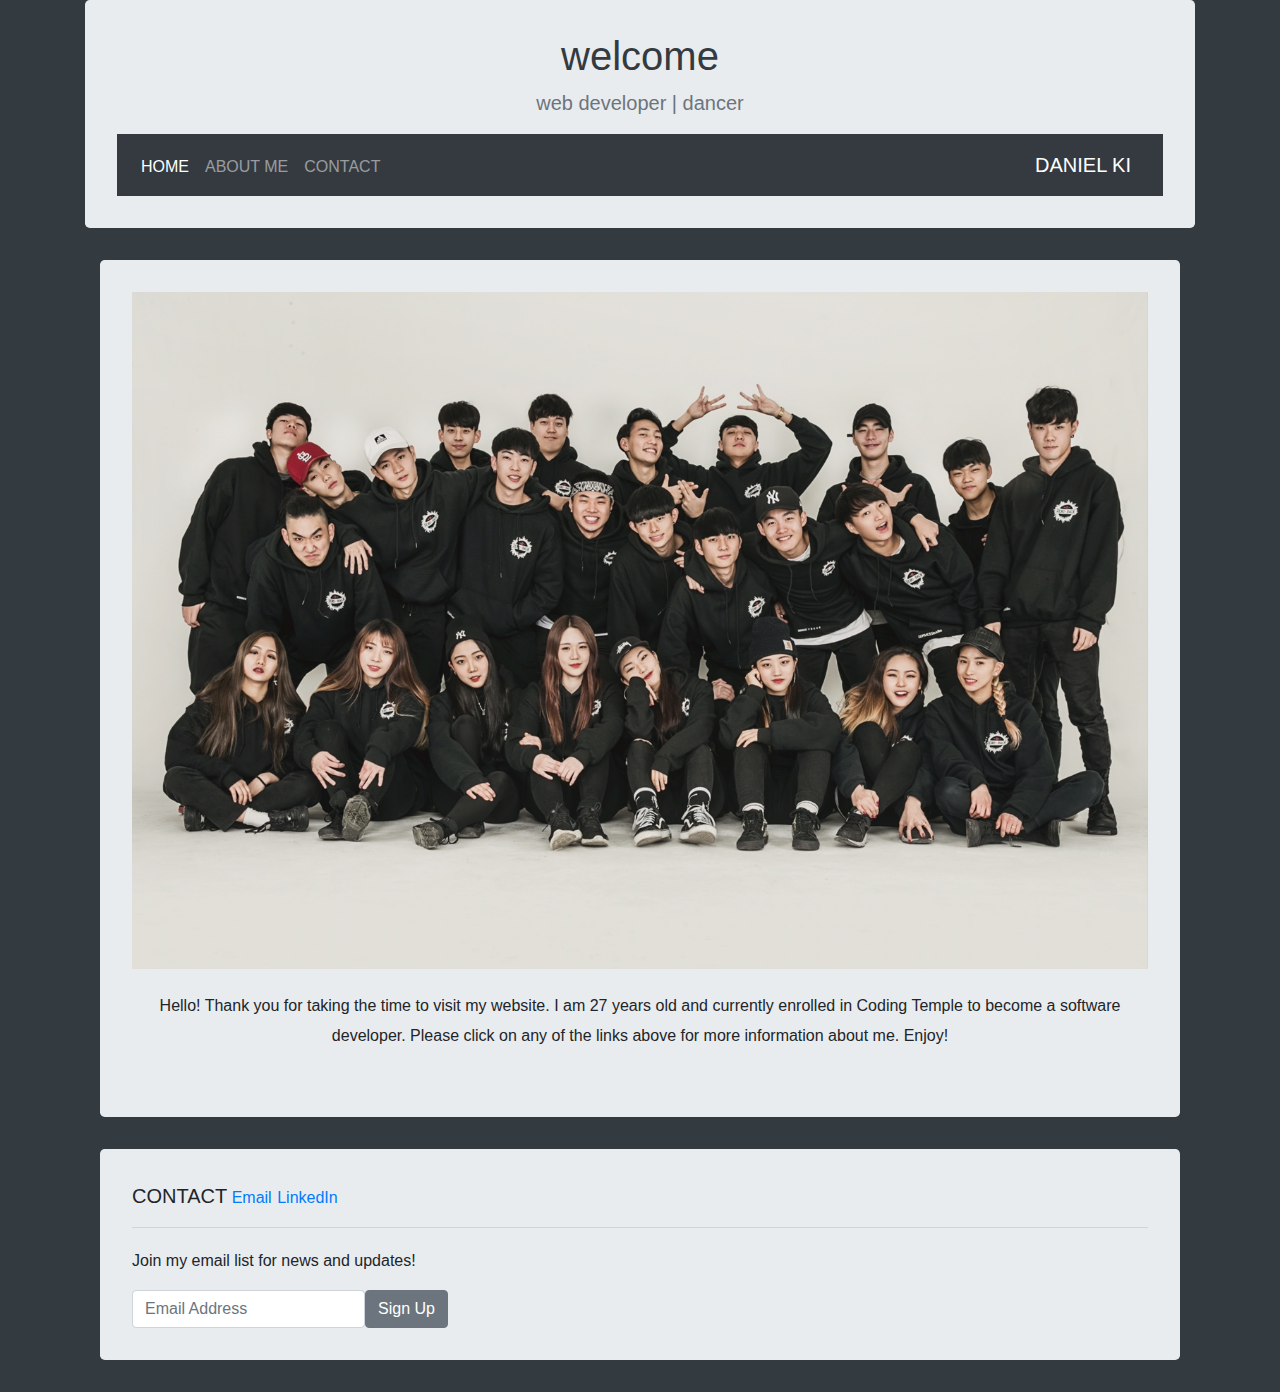
<file: index.html>
<!doctype html>
<html lang="en">

<head>
    <title>My Portfolio</title>
    <!-- Required meta tags -->
    <meta charset="utf-8">
    <meta name="viewport" content="width=device-width, initial-scale=1, shrink-to-fit=no">

    <!-- Bootstrap CSS -->
    <link rel="stylesheet" href="https://stackpath.bootstrapcdn.com/bootstrap/4.3.1/css/bootstrap.min.css"
        integrity="sha384-ggOyR0iXCbMQv3Xipma34MD+dH/1fQ784/j6cY/iJTQUOhcWr7x9JvoRxT2MZw1T" crossorigin="anonymous">
    <link rel="stylesheet" href="static/css/style.css">
    <link rel="stylesheet" href="https://cdnjs.cloudflare.com/ajax/libs/font-awesome/4.7.0/css/font-awesome.min.css">

</head>

<body>
    <div class="container">
        <div id="page">

            <header>

                <section class="jumbotron text-center">
                    <div class="heading">
                        <h1 class="jumbotron-heading"> welcome</h1>
                        <p class="lead text-muted">
                            web developer | dancer
                        </p>
                    </div>

                    <nav class="navbar navbar-expand-sm navbar-dark bg-dark">
                        <div class="collapse navbar-collapse" id="collapsibleNavId">
                            <ul class="navbar-nav mr-auto mt-2 mt-lg-0">
                                <li class="nav-item active lead">
                                    <a class="nav-link" href="index.html"><small>HOME</small> <span
                                            class="sr-only">(current)</span></a>
                                </li>
                                <li class="nav-item lead">
                                    <a class="nav-link" href="about.html"><small>ABOUT ME</small></a>
                                </li>
                                <li class="nav-item lead">
                                    <a class="nav-link " href="#contact-section"><small>CONTACT</small></a>
                                </li>
                            </ul>
                        </div>
                        <a class="navbar-brand" href="#"><small class="lead">DANIEL KI</small></a>
                        <button class="navbar-toggler d-lg-none" type="button" data-toggle="collapse"
                            data-target="#collapsibleNavId" aria-controls="collapsibleNavId" aria-expanded="false"
                            aria-label="Toggle navigation">
                            <span class="navbar-toggler-icon"></span>
                        </button>
                    </nav>

                </section>



            </header>



            <main class="container-fluid">

                <div class="row">
                    <div id="home-section" class="col-12 text-center">
                        <section class="jumbotron">
                            <div class="content-spacing">

                                <img class="img-fluid" src="static/img/zbfam.jpeg" alt="">

                                <p class="lead"><small>Hello! Thank you for taking the time to visit my website. I am 27 years old 
                                    and currently enrolled in Coding Temple to become a software developer. Please click on any of the links
                                    above for more information about me. Enjoy!</small>
                                </p>
                            </div>
                        </section>
                    </div>


                </div>

                <div class="row">
                    <div id="contact-section" class="col-12">

                        <section class="jumbotron">
                            <div class="content-spacing">
                                <div class="contact-information">
                                    <h3 class="lead d-inline">CONTACT</h3>
                                    <ul class="lead d-inline pl-0">
                                        <li class="d-inline"><a href="mailto:dradio94@gmail.com"><small>Email</small></a></li>
                                        <li class="d-inline"><a href="https://www.linkedin.com/in/danielki/"><small>LinkedIn</small></a></li>
                                    </ul>
                                </div>

                                <hr>

                                <p class="lead"><small>Join my email list for news and updates!</small></p>


                                <form class="form-inline my-2 my-lg-0">
                                    <div class="form-group">
                                        <input type="email" class="form-control" id="exampleInputEmail1"
                                            aria-describedby="emailHelp" placeholder="Email Address">
                                        <button class="btn btn-secondary btn-md" type="signup">Sign Up</button>
                                    </div>
                                </form>
                            </div>

                        </section>

                    </div>

                </div>







            </main>




        </div>


    </div>





    <footer></footer>

    <!-- Optional JavaScript -->
    <!-- jQuery first, then Popper.js, then Bootstrap JS -->
    <script src="https://code.jquery.com/jquery-3.3.1.min.js"></script>
    <script src="https://cdnjs.cloudflare.com/ajax/libs/popper.js/1.14.7/umd/popper.min.js"
        integrity="sha384-UO2eT0CpHqdSJQ6hJty5KVphtPhzWj9WO1clHTMGa3JDZwrnQq4sF86dIHNDz0W1"
        crossorigin="anonymous"></script>
    <script src="https://stackpath.bootstrapcdn.com/bootstrap/4.3.1/js/bootstrap.min.js"
        integrity="sha384-JjSmVgyd0p3pXB1rRibZUAYoIIy6OrQ6VrjIEaFf/nJGzIxFDsf4x0xIM+B07jRM"
        crossorigin="anonymous"></script>
</body>

</html>
</file>
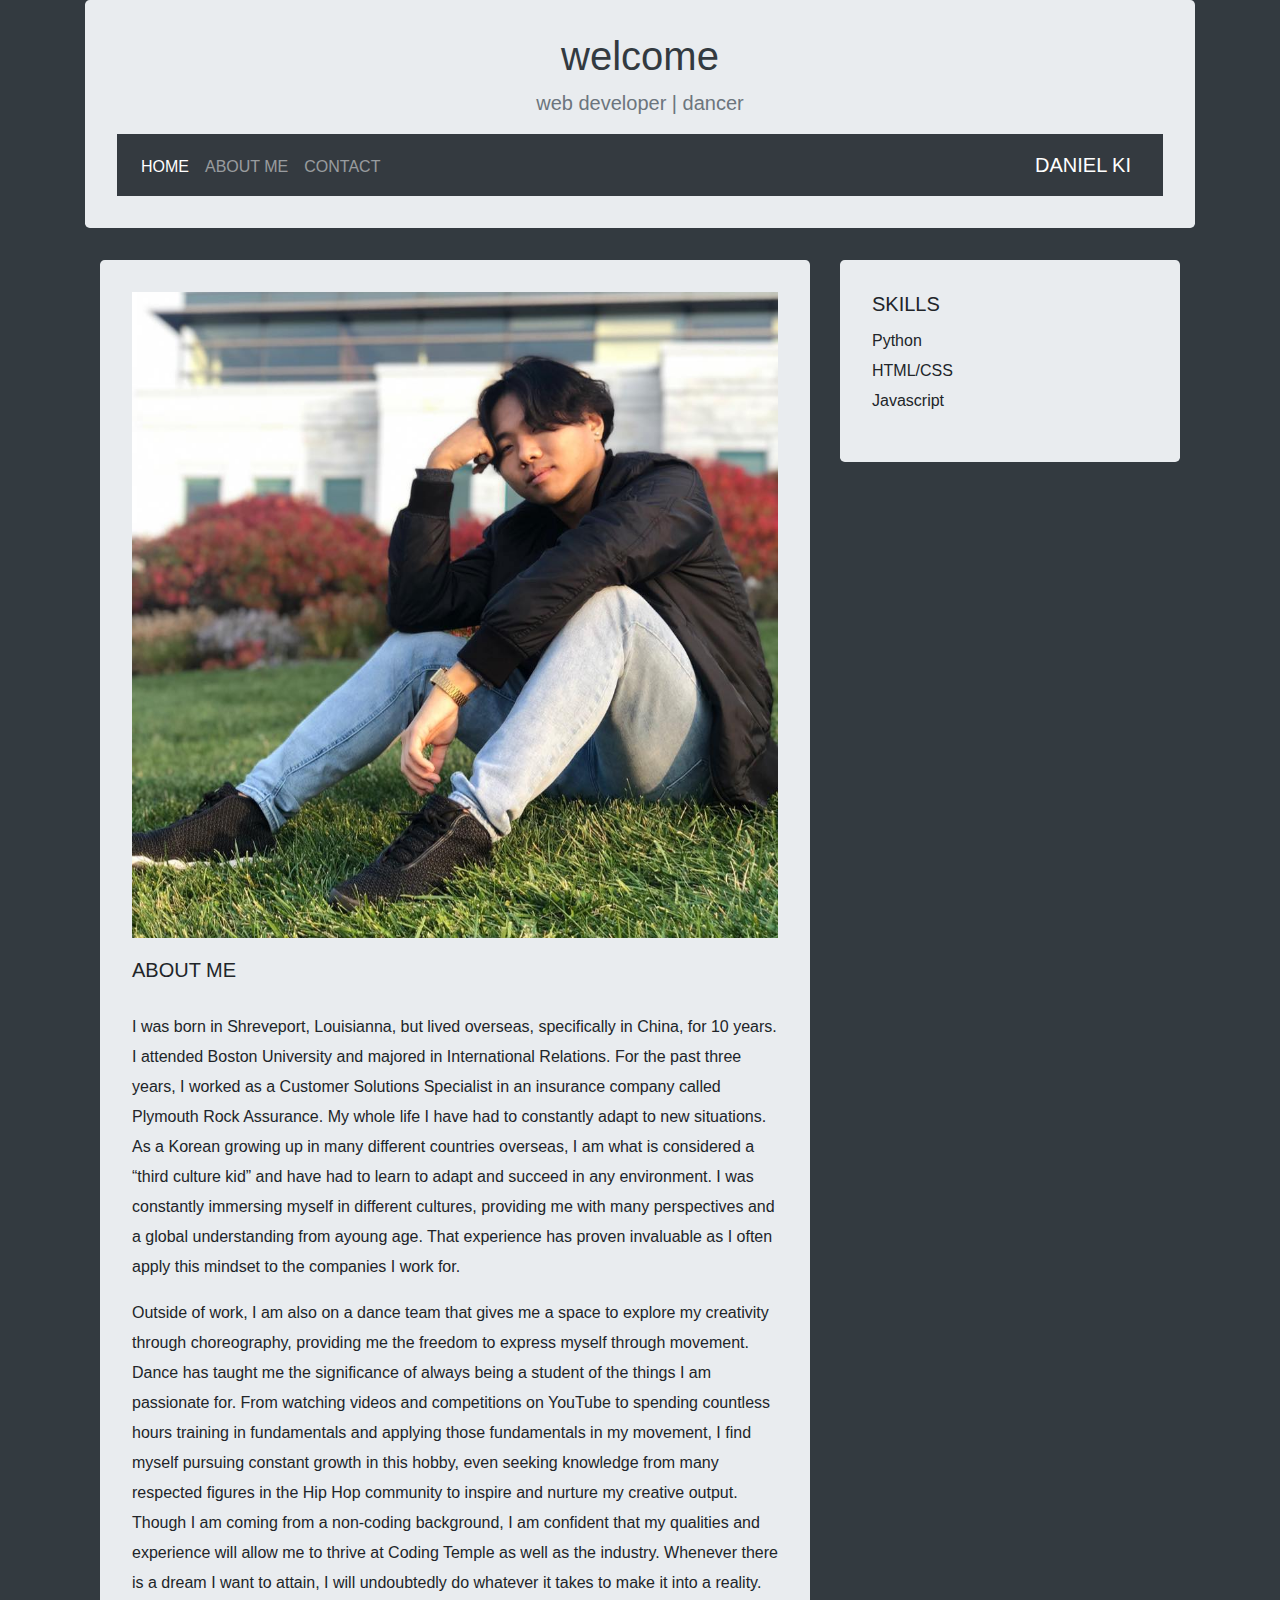
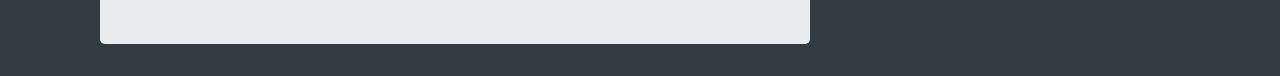
<file: about.html>
<!doctype html>
<html lang="en">

<head>
    <title>My Portfolio</title>
    <!-- Required meta tags -->
    <meta charset="utf-8">
    <meta name="viewport" content="width=device-width, initial-scale=1, shrink-to-fit=no">

    <!-- Bootstrap CSS -->
    <link rel="stylesheet" href="https://stackpath.bootstrapcdn.com/bootstrap/4.3.1/css/bootstrap.min.css"
        integrity="sha384-ggOyR0iXCbMQv3Xipma34MD+dH/1fQ784/j6cY/iJTQUOhcWr7x9JvoRxT2MZw1T" crossorigin="anonymous">
    <link rel="stylesheet" href="static/css/style.css">
    <link rel="stylesheet" href="https://cdnjs.cloudflare.com/ajax/libs/font-awesome/4.7.0/css/font-awesome.min.css">

</head>

<body>
    <div class="container">
        <div id="page">

            <header>


                <!-- <img class="img-fluid" src=static/img/zbfam.jpeg alt=""> -->

                <section class="jumbotron text-center">
                    <div class="heading">
                        <h1 class="jumbotron-heading"> welcome</h1>
                        <p class="lead text-muted">
                            web developer | dancer
                        </p>
                    </div>

                    <nav class="navbar navbar-expand-sm navbar-dark bg-dark">
                        <div class="collapse navbar-collapse" id="collapsibleNavId">
                            <ul class="navbar-nav mr-auto mt-2 mt-lg-0">
                                <li class="nav-item active lead">
                                    <a class="nav-link" href="index.html"><small>HOME</small> <span
                                            class="sr-only">(current)</span></a>
                                </li>
                                <li class="nav-item lead">
                                    <a class="nav-link" href="about.html"><small>ABOUT ME</small></a>
                                </li>
                                <li class="nav-item lead">
                                    <a class="nav-link " href="index.html#contact-section"><small>CONTACT</small></a>
                                </li>
                            </ul>
                        </div>
                        <a class="navbar-brand" href="#"><small class="lead">DANIEL KI</small></a>
                        <button class="navbar-toggler d-lg-none" type="button" data-toggle="collapse"
                            data-target="#collapsibleNavId" aria-controls="collapsibleNavId" aria-expanded="false"
                            aria-label="Toggle navigation">
                            <span class="navbar-toggler-icon"></span>
                        </button>
                    </nav>

                </section>



            </header>

            <main class="container-fluid">
                <div class="row">
                    <div id="about-section" class="col-8">

                        <section class="jumbotron">
                            <div class="content-spacing">

                                <img class="img-fluid" src="static/img/profilepicture.jpeg" alt="photo of me">
                                <h3 class="lead">ABOUT ME</h3>
                                <p class="lead"><small>I was born in Shreveport, Louisianna, but lived overseas, specifically in China, for 10 years.
                                    I attended Boston University and majored in International Relations. For the past three years,
                                    I worked as a Customer Solutions Specialist in an insurance company called Plymouth Rock Assurance.
                                    My whole life I have had to constantly adapt to new situations. As a Korean growing up in many 
                                    different countries overseas, I am what is considered a “third culture kid” and have had to learn to adapt 
                                    and succeed in any environment. I was constantly immersing myself in different cultures, providing me with many perspectives 
                                    and a global understanding from ayoung age. That experience has proven invaluable as I often apply this mindset 
                                    to the companies I work for.</small>
                                </p>
                                <p class="lead"><small>Outside of work, I am also on a dance team that gives me a space to explore my creativity through choreography, 
                                    providing me the freedom to express myself through movement. Dance has taught me the significance of always 
                                    being a student of the things I am passionate for. From watching videos and competitions on YouTube to 
                                    spending countless hours training in fundamentals and applying those fundamentals in my movement, I find 
                                    myself pursuing constant growth in this hobby, even seeking knowledge from many respected figures 
                                    in the Hip Hop community to inspire and nurture my creative output. 
                                    Though I am coming from a non-coding background, I am confident that my qualities and experience will allow me 
                                    to thrive at Coding Temple as well as the industry. Whenever there is a dream I want to attain, 
                                    I will undoubtedly do whatever it takes to make it into a reality.</small>
                                </p>
                            </div>
                        </section>

                    </div>

                    <div id="skills-section" class="col-4">

                        <section class="jumbotron">
                            <div class="content-spacing">
                                <h3 class="lead">SKILLS</h3>

                                <ul class="lead pl-0">
                                    <li><small>Python</small></li>
                                    <li><small>HTML/CSS</small></li>
                                    <li><small>Javascript</small></li>
                                </ul>
                               
                            </div>
                        </section>

                    </div>
                </div>

            </main>

        </div>


    </div>





    <footer></footer>

    <!-- Optional JavaScript -->
    <!-- jQuery first, then Popper.js, then Bootstrap JS -->
    <script src="https://code.jquery.com/jquery-3.3.1.min.js"></script>
    <script src="https://cdnjs.cloudflare.com/ajax/libs/popper.js/1.14.7/umd/popper.min.js"
        integrity="sha384-UO2eT0CpHqdSJQ6hJty5KVphtPhzWj9WO1clHTMGa3JDZwrnQq4sF86dIHNDz0W1"
        crossorigin="anonymous"></script>
    <script src="https://stackpath.bootstrapcdn.com/bootstrap/4.3.1/js/bootstrap.min.js"
        integrity="sha384-JjSmVgyd0p3pXB1rRibZUAYoIIy6OrQ6VrjIEaFf/nJGzIxFDsf4x0xIM+B07jRM"
        crossorigin="anonymous"></script>
</body>

</html>
</file>
<file: static/css/style.css>
body {
    background-color: #333A40;
}

.heading {
    color: #333A40;
}


#about-section h3 {
    padding: 20px 0px;
}

#skill-section h3 {
    padding: 20px 0;
}

#home-section p {
    padding: 20px 0;
}


.content-spacing {
    margin-bottom: 0;
    background-color: #E9ECEF;
}


.jumbotron {
    padding: 2rem 2em;
}


ul {
    list-style-type: none;
}
</file>
